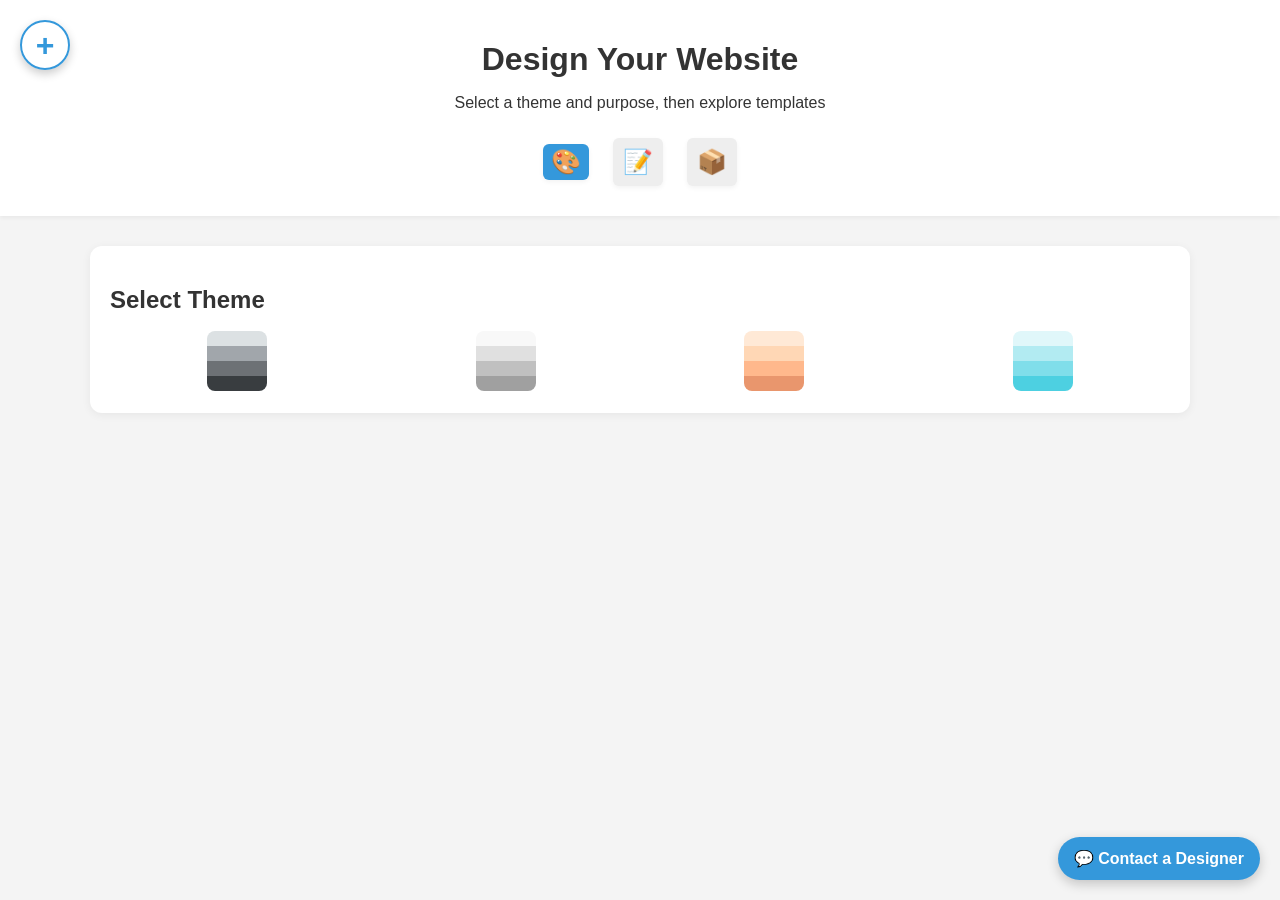
<file: index.html>
<!DOCTYPE html>
<html lang="en">
<head>
  <meta charset="UTF-8">
  <meta name="viewport" content="width=device-width, initial-scale=1.0">
  <title>App Design Platform</title>
  <link rel="stylesheet" href="styles.css">
  <script src="js/sections.js" defer></script>
  <script src="js/iconEffect.js" defer></script>
  <script src="js/navIntergration.js" defer></script>
  <script src="js/templateSelectionContoller.js" defer></script>
  <script src="js/plusMenuController.js" defer></script>
</head>
<body>

  <header>
    <h1>Design Your Website</h1>
    <p>Select a theme and purpose, then explore templates</p>
    
    <div class="nav-icons">
  <a href="#themes" class="nav-icon" title="Themes">🎨</a>
  <a href="#purpose" class="nav-icon" title="Purpose">📝</a>
  <a href="#customize-sections" class="nav-icon" title="Templates">📦</a>
</div>

  </header>

  <div class="container">
    
    <!-- Theme Selection -->
    <div class="section" id="themes">
      <h2>Select Theme</h2>
      <div class="theme-options">
        <div class="color-palette" title="Modern">
          <div class="color-strip" style="background:#DCE1E3;"></div>
          <div class="color-strip" style="background:#A1A6AB;"></div>
          <div class="color-strip" style="background:#6D7175;"></div>
          <div class="color-strip" style="background:#393D40;"></div>
        </div>
        <div class="color-palette" title="Minimal">
          <div class="color-strip" style="background:#F8F8F8;"></div>
          <div class="color-strip" style="background:#E0E0E0;"></div>
          <div class="color-strip" style="background:#C0C0C0;"></div>
          <div class="color-strip" style="background:#A0A0A0;"></div>
        </div>
        <div class="color-palette" title="Warm">
          <div class="color-strip" style="background:#FFE9D6;"></div>
          <div class="color-strip" style="background:#FFD7B5;"></div>
          <div class="color-strip" style="background:#FFB88C;"></div>
          <div class="color-strip" style="background:#E9966D;"></div>
        </div>
        <div class="color-palette" title="Cool">
          <div class="color-strip" style="background:#E0F7FA;"></div>
          <div class="color-strip" style="background:#B2EBF2;"></div>
          <div class="color-strip" style="background:#80DEEA;"></div>
          <div class="color-strip" style="background:#4DD0E1;"></div>
        </div>
      </div>
    </div>

    <!-- Purpose Selection -->
    <div class="section" id="purpose">
      <h2>Select Purpose</h2>
      <select class="purpose-select">
          <option disabled selected>Select purpose...</option>
          <option value="portfolio">Portfolio</option>
          <option value="business">Business</option>
          <option value="blog">Blog</option>
          <option value="store">Online Store</option>
      </select>

    </div>

    
<section class="customize" id="customize-sections">
</section>

    </section>
    <!-- Plus Button with Dropdown -->
    <!-- Refined Plus Button with Dropdown -->
     <div class="plus-dropdown">
        <button id="plus-toggle" class="plus-btn" title="Add Section">+</button>
        <ul id="plus-menu" class="plus-menu">
          <li data-section="hero">➤ Hero Section</li>
          <li data-section="about">➤ About Us</li>
          <li data-section="services">➤ Services</li>
          <li data-section="portfolio">➤ Portfolio</li>
          <li data-section="testimonials">➤ Testimonials</li>
          <li data-section="pricing">➤ Pricing</li>
          <li data-section="contact">➤ Contact</li>
        </ul>
        
      </div>
    </div>

    <!-- Floating Contact Button -->
    <a href="mailto:atlehangsemela@gmail.com" class="floating-contact-btn" title="Contact a Designer">
      💬 Contact a Designer
    </a>
  </div>

</body>
</html>
</file>
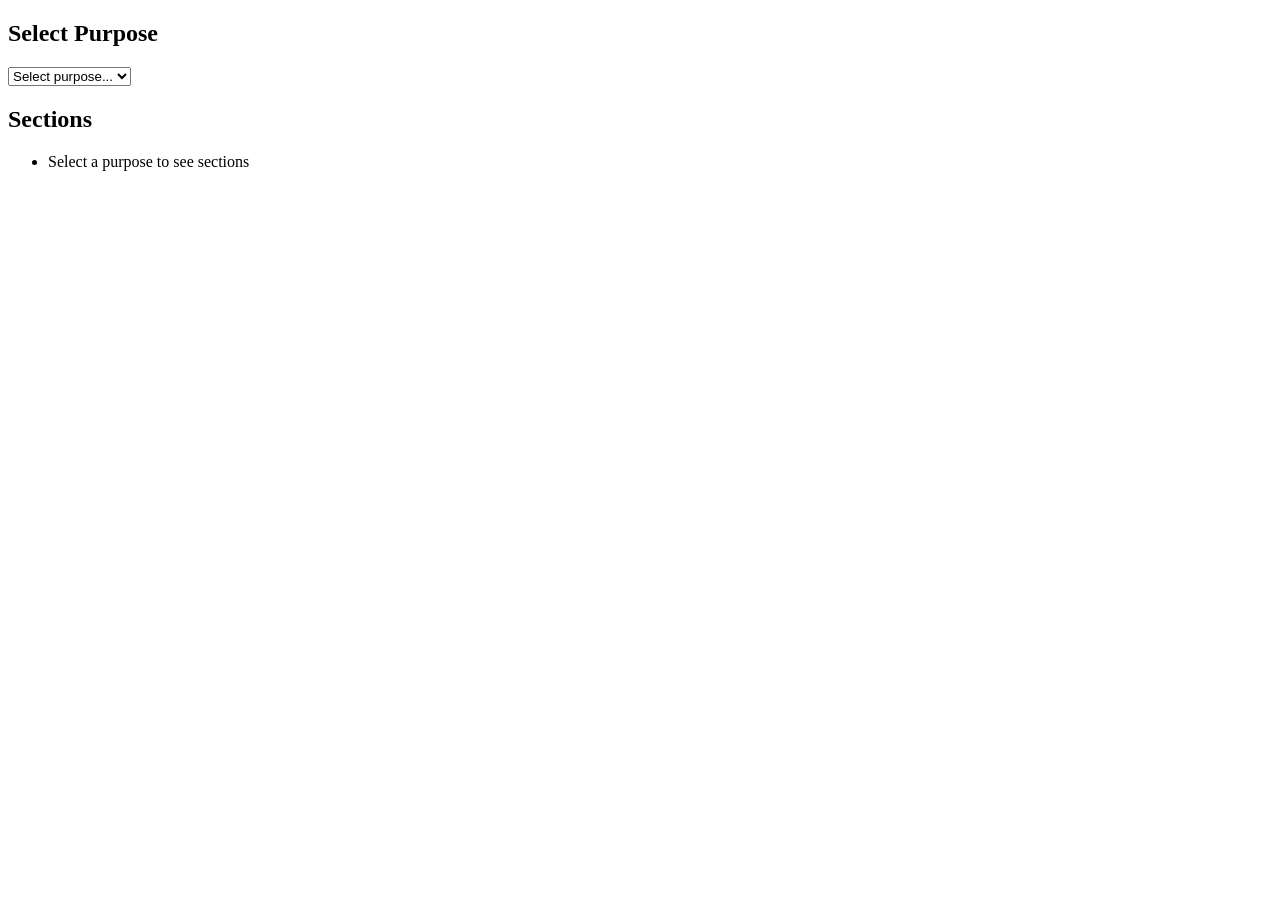
<file: new.html>
<!DOCTYPE html>
<html lang="en">
<head>
  <meta charset="UTF-8">
  <title>Purpose Filter Test</title>
  <style>
    .plus-menu li { cursor: pointer; margin: 5px 0; }
  </style>
</head>
<body>

  <h2>Select Purpose</h2>
  <select class="purpose-select">
    <option disabled selected>Select purpose...</option>
    <option value="portfolio">Portfolio</option>
    <option value="business">Business</option>
    <option value="blog">Blog</option>
    <option value="store">Online Store</option>
  </select>

  <h2>Sections</h2>
  <ul id="plus-menu" class="plus-menu">
    <li>Select a purpose to see sections</li>
  </ul>

  <script>
    document.addEventListener("DOMContentLoaded", () => {
      const purposeSelect = document.querySelector('.purpose-select');
      const plusMenu = document.getElementById('plus-menu');

      const purposeSectionsMap = {
        portfolio: ['hero', 'about', 'portfolio', 'testimonials', 'contact'],
        business: ['hero', 'services', 'about', 'pricing', 'contact'],
        blog: ['hero', 'blog', 'about', 'cta', 'contact'],
        store: ['hero', 'products', 'pricing', 'testimonials', 'contact']
      };

      const sectionNames = {
        hero: 'Hero Section',
        about: 'About Us',
        portfolio: 'Portfolio',
        testimonials: 'Testimonials',
        contact: 'Contact',
        services: 'Services',
        pricing: 'Pricing',
        blog: 'Blog',
        cta: 'Call To Action',
        products: 'Products/Gallery'
      };

      purposeSelect.addEventListener('change', () => {
        const selectedPurpose = purposeSelect.value;
        plusMenu.innerHTML = '';

        if (!selectedPurpose || !purposeSectionsMap[selectedPurpose]) {
          plusMenu.innerHTML = '<li>Invalid purpose</li>';
          return;
        }

        purposeSectionsMap[selectedPurpose].forEach(sectionKey => {
          const li = document.createElement('li');
          li.textContent = '➤ ' + sectionNames[sectionKey];
          li.dataset.section = sectionKey;
          plusMenu.appendChild(li);
        });
      });

      // Optional: listen to clicks
      plusMenu.addEventListener('click', e => {
        if (e.target.dataset.section) {
          alert(`Add section: ${e.target.dataset.section}`);
        }
      });
    });
  </script>

</body>
</html>
</file>
<file: styles.css>
body { 
  font-family: Arial, sans-serif;
  margin: 0;
  background-color: #f4f4f4;
  color: #333;
}
.headContainer {
  display: flex;
  flex-direction: column;
  align-items: center;
  justify-content: center;
  padding: 20px;
}
header {
  background-color: #ffffff;
  padding: 20px 0;
  box-shadow: 0 2px 4px rgba(0,0,0,0.05);
  text-align: center;
  position: relative;
  min-height: 120px; /* Ensures enough height for vertical icons */
}

/* Responsive header */
@media (max-width: 700px) {
  header {
    padding: 12px 0;
    min-height: 80px;
  }
}


/* NAV ICON CONTAINER */


/* ICON BUTTON STYLING */
.nav-icon {
  font-size: 1.4rem;
  cursor: pointer;
  padding: 8px 12px;
  border-radius: 8px;
  background-color: #f0f0f0;
  color: #333;
  text-decoration: none;
  transition: all 0.3s ease;
  box-shadow: 0 2px 5px rgba(0,0,0,0.05);
  /* space between */
    margin-right: 22px;
}

.nav-icon:hover {
  background-color: #3498db;
  color: #fff;
  transform: scale(1.1);
  box-shadow: 0 4px 10px rgba(0,0,0,0.15);
}


.nav-icon.active {
  background-color: #3498db;
  color: white;
  border-radius: 6px;
  padding: 4px 8px;
  transition: all 0.2s;
}

@keyframes vibrate {
  0%   { transform: translate(0); }
  20%  { transform: translate(-2px, 2px); }
  40%  { transform: translate(2px, -2px); }
  60%  { transform: translate(-2px, 2px); }
  80%  { transform: translate(2px, -2px); }
  100% { transform: translate(0); }
}

.vibrate-once {
  animation: vibrate 0.4s ease;
}


/* Example nav-icon style for visibility */
.nav-icon {
  font-size: 1.5rem;
  background: #eee;
  padding: 10px;
  border-radius: 6px;
  display: inline-block;
  margin: 10px;
  text-decoration: none;
  color: black;
}
.container {
  max-width: 1100px;
  margin: 0 auto;
  padding: 30px 20px;
}

/* DASHBOARD GRID LAYOUT */
.dashboard-grid {
  display: grid;
  grid-template-columns: repeat(auto-fit, minmax(280px, 1fr));
  gap: 20px;
  margin-top: 30px;
}

/* DASHBOARD TILE STYLE */
/* Hide all sections initially */

.section {
  background-color: #ffffff;
  border-radius: 12px;
  padding: 20px;
  box-shadow: 0 2px 10px rgba(0, 0, 0, 0.06);
  transition: all 0.3s ease;
  cursor: pointer;
  display: none; /* Hide all sections by default */
}
/* Show section when it's active */
.section.active {
  display: block;
}

.section:hover {
  box-shadow: 0 4px 14px rgba(0, 0, 0, 0.12);
  transform: translateY(-2px);
}

/* TEXT STYLES */
h1, h2 {
  margin-bottom: 10px;
}

/* THEME COLORS */
.theme-options {
  display: flex;
  justify-content: space-around;
  gap: 15px;
  margin-top: 15px;
}

.color-palette {
  width: 60px;
  height: 60px;
  border-radius: 10px;
  border: 2px solid transparent;
  cursor: pointer;
  display: flex;
  flex-direction: column;
  overflow: hidden;
}

.color-palette:hover {
  border-color: #888;
}

.color-strip {
  flex: 1;
}

/* DROPDOWN STYLE */
.purpose-select {
  width: 100%;
  padding: 10px;
  font-size: 1em;
  margin-top: 10px;
}

/* TEMPLATE CARDS */
.templates-container {
  display: flex;
  overflow-x: auto;
  gap: 20px;
  padding: 10px 0;
}

.template-card {
  min-width: 250px;
  height: 160px;
  background-color: white;
  border-radius: 10px;
  box-shadow: 0 0 8px rgba(0,0,0,0.1);
  display: flex;
  align-items: center;
  justify-content: center;
  font-weight: bold;
  flex-shrink: 0;
}
.floating-contact-btn {
  position: fixed;
  bottom: 20px;
  right: 20px;
  background-color: #3498db;
  color: white;
  padding: 12px 16px;
  border-radius: 30px;
  box-shadow: 0 4px 12px rgba(0,0,0,0.2);
  font-size: 1rem;
  font-weight: bold;
  text-decoration: none;
  z-index: 1000;
  transition: background-color 0.3s ease, transform 0.3s ease;
}

.floating-contact-btn:hover {
  background-color: #2c80b4;
  transform: translateY(-3px);
}
/* Individuale template selector </body> not menu */
/* TEMPLATE OPTIONS */
.templates-container {
  display: flex;
  flex-wrap: wrap;
  overflow-x: auto;
  gap: 20px;
  padding: 10px 0;
  justify-content: center;
}

@media (max-width: 700px) {
  .templates-container {
    flex-direction: column;
    align-items: stretch;
    gap: 15px;
    overflow-x: unset;
  }
}

.template-option { 
  min-width: 250px;
  height: 160px;
  background-color: white;
  border-radius: 10px;
  box-shadow: 0 0 8px rgba(0,0,0,0.1);
  display: flex;
  align-items: center;
  justify-content: center;
  font-weight: bold;
  flex-shrink: 0;
  border: 2px solid transparent;
  cursor: pointer;
  transition: border 0.3s ease, background-color 0.3s ease;
}

.template-option.selected {
  border-color: #007bff;
  box-shadow: 0 0 10px rgba(0, 123, 255, 0.3);
  background-color: #f0f8ff;
}

.blink {
  animation: blink 1s infinite;
}

@keyframes blink {
  0% { opacity: 1; }
  50% { opacity: 0.2; }
  100% { opacity: 1; }
}

/* Builder Styles */
.plus-dropdown {
  position: fixed;
  top: 20px;
  left: 20px;
  z-index: 999;
}

.plus-btn {
  width: 50px;
  height: 50px;
  font-size: 2rem;
  font-weight: bold;
  background-color: transparent;
  color: #3498db;
  border: 2px solid #3498db;
  border-radius: 50%;
  cursor: pointer;
  box-shadow: 0 4px 10px rgba(0,0,0,0.2);
  transition: transform 0.2s ease, background-color 0.3s ease, color 0.3s ease;
}
.plus-btn:hover {
  background-color: #3498db;
  color: #fff;
}

/* Responsive for small screens */
@media (max-width: 700px) {
  .plus-btn {
    width: 40px;
    height: 40px;
    font-size: 1.5rem;
  }
}

.plus-btn:hover {
  background-color: #2c80b4;
  transform: scale(1.05);
}

.plus-menu {
  display: none; /* Hidden by default */
  position: absolute;
  top: 60px;
  left: 0;
  background: #fff;
  list-style: none;
  padding: 8px 0;
  margin: 0;
  border-radius: 8px;
  box-shadow: 0 4px 12px rgba(0,0,0,0.15);
  min-width: 180px;
}

.plus-menu li {
  padding: 10px 16px;
  font-size: 1rem;
  color: #333;
  cursor: pointer;
  transition: background 0.2s;
}

.plus-menu li:hover {
  background-color: #f0f0f0;
}
</file>
